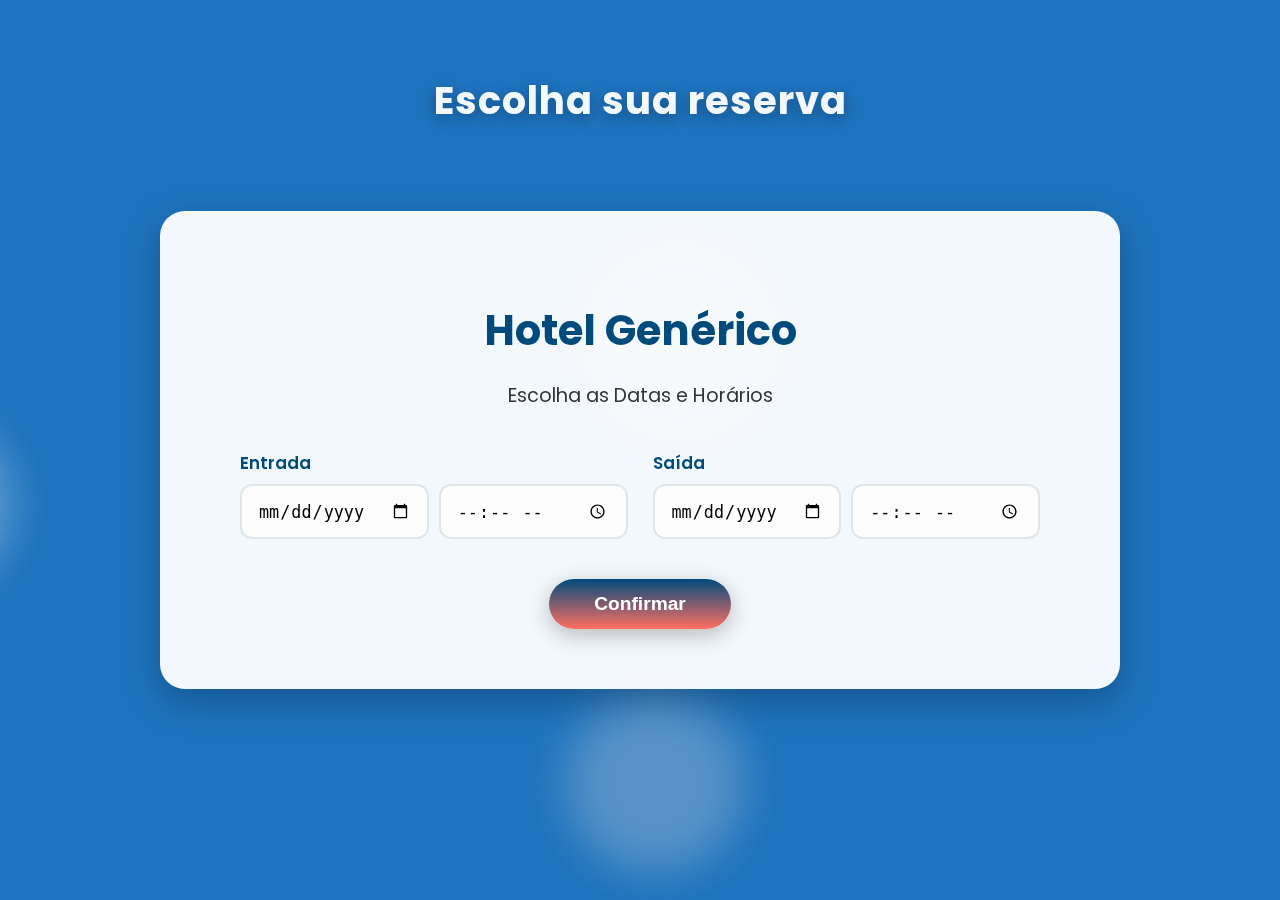
<file: datetime.html>
<!DOCTYPE html>
<html lang="pt-BR">
<head>
  <meta charset="UTF-8">
  <meta name="viewport" content="width=device-width, initial-scale=1.0">
  <title>Escolha Data e Horário</title>
  <link rel="stylesheet" href="datetime.css">
  <link href="https://fonts.googleapis.com/css2?family=Poppins:wght@400;600;700&display=swap" rel="stylesheet">
</head>
<body>

  <!-- Fundo animado -->
  <div class="background">
    <span class="ball"></span>
    <span class="ball"></span>
    <span class="ball"></span>
    <span class="ball"></span>
    <span class="ball"></span>
    <span class="ball"></span>
  </div>

  <!-- Título flutuante -->
  <header class="floating-header">
    <h2>Escolha sua reserva</h2>
  </header>

  <!-- Conteúdo principal -->
  <main class="reserva-container">
    <div class="reserva-card">
      <h1>Hotel Genérico</h1>
      <p class="subtitle">Escolha as Datas e Horários</p>

      <form class="reserva-form" id="reservaForm">
        <div class="form-section">
          <div class="form-group">
            <label>Entrada</label>
            <div class="input-row">
              <input type="date" id="entradaData" required>
              <input type="time" id="entradaHora" required>
            </div>
          </div>

          <div class="form-group">
            <label>Saída</label>
            <div class="input-row">
              <input type="date" id="saidaData" required>
              <input type="time" id="saidaHora" required>
            </div>
          </div>
        </div>

        <button type="submit" class="confirm-btn">Confirmar</button>
      </form>

      <div id="mensagem" class="mensagem"></div>
    </div>
  </main>

  <script src="datetime.js">
  </script>
</body>
</html>
</file>
<file: datetime.css>
:root {
      --blue-main: #1E73BE;     /* Azul de fundo principal */
      --blue-dark: #004A7C;
      --accent: #FF6F61;
      --white: #ffffff;
      --shadow: rgba(0,0,0,0.25);
    }

    /* ===== Fundo animado ===== */
    @keyframes move {
      100% { transform: translate3d(0, 0, 1px) rotate(360deg); }
    }

    .background {
      position: fixed;
      width: 100vw;
      height: 100vh;
      top: 0;
      left: 0;
      background: var(--blue-main);
      overflow: hidden;
      z-index: -1;
    }

    .ball {
      position: absolute;
      width: 20vmin;
      height: 20vmin;
      border-radius: 50%;
      backface-visibility: hidden;
      animation: move linear infinite;
      opacity: 0.3;
    }

    /* As bolhas agora são brancas e cinzas */
    .ball:nth-child(odd) {
      color: #ffffff;
    }
    .ball:nth-child(even) {
      color: #dcdcdc;
    }

    .ball:nth-child(1) { top: 77%; left: 88%; animation-duration: 40s; transform-origin: 16vw -2vh; box-shadow: 40vmin 0 5vmin currentColor; }
    .ball:nth-child(2) { top: 42%; left: 2%; animation-duration: 53s; transform-origin: -19vw 21vh; box-shadow: -40vmin 0 5vmin currentColor; }
    .ball:nth-child(3) { top: 28%; left: 18%; animation-duration: 49s; transform-origin: -22vw 3vh; box-shadow: 40vmin 0 5vmin currentColor; }
    .ball:nth-child(4) { top: 50%; left: 79%; animation-duration: 26s; transform-origin: -17vw -6vh; box-shadow: 40vmin 0 5vmin currentColor; }
    .ball:nth-child(5) { top: 46%; left: 15%; animation-duration: 36s; transform-origin: 4vw 0vh; box-shadow: -40vmin 0 5vmin currentColor; }
    .ball:nth-child(6) { top: 77%; left: 16%; animation-duration: 31s; transform-origin: 18vw 4vh; box-shadow: 40vmin 0 5vmin currentColor; }

    /* ===== Cabeçalho flutuante ===== */
    .floating-header {
      position: fixed;
      top: 40px;
      width: 100%;
      text-align: center;
      animation: slideDown 1.2s ease forwards;
      z-index: 2;
    }

    .floating-header h2 {
      color: var(--white);
      font-size: 2.4rem;
      font-weight: 700;
      text-shadow: 0 4px 15px rgba(0, 0, 0, 0.35);
      letter-spacing: 1px;
      opacity: 0.95;
    }

    @keyframes slideDown {
      from { transform: translateY(-50px); opacity: 0; }
      to { transform: translateY(0); opacity: 1; }
    }

    /* ===== Corpo e conteúdo principal ===== */
    body {
      font-family: 'Poppins', sans-serif;
      margin: 0;
      display: flex;
      align-items: center;
      justify-content: center;
      min-height: 100vh;
    }

    .reserva-container {
      display: flex;
      justify-content: center;
      align-items: center;
      width: 100%;
    }

    .reserva-card {
      background: rgba(255, 255, 255, 0.95);
      border-radius: 25px;
      padding: 60px 80px;
      width: 85%;
      max-width: 800px;
      box-shadow: 0 12px 35px var(--shadow);
      text-align: center;
      animation: fadeIn 0.8s ease;
      backdrop-filter: blur(10px);
      z-index: 1;
    }

    h1 {
      font-size: 2.6rem;
      color: var(--blue-dark);
      margin-bottom: 10px;
    }

    .subtitle {
      font-size: 1.2rem;
      color: #333;
      margin-bottom: 40px;
    }

    .reserva-form {
      display: flex;
      flex-direction: column;
      gap: 40px;
    }

    .form-section {
      display: flex;
      justify-content: space-between;
      gap: 25px;
      flex-wrap: wrap;
    }

    .form-group {
      flex: 1;
      min-width: 260px;
    }

    .form-group label {
      display: block;
      font-weight: 600;
      color: var(--blue-dark);
      margin-bottom: 8px;
      text-align: left;
      font-size: 1.05rem;
    }

    .input-row {
      display: flex;
      gap: 10px;
    }

    input[type="date"],
    input[type="time"] {
      flex: 1;
      padding: 14px 16px;
      border: 2px solid #dfe6e9;
      border-radius: 12px;
      font-size: 1.05rem;
      background: #fdfdfd;
      transition: all 0.25s ease;
    }

    input:focus {
      outline: none;
      border-color: var(--blue-dark);
      box-shadow: 0 0 10px rgba(0, 109, 91, 0.3);
      background: #fff;
    }

    .confirm-btn {
      background: linear-gradient(180deg, var(--blue-dark), var(--accent));
      color: var(--white);
      font-weight: 600;
      border: none;
      border-radius: 50px;
      padding: 14px 45px;
      font-size: 1.2rem;
      cursor: pointer;
      align-self: center;
      transition: all 0.3s ease;
      box-shadow: 0 6px 22px rgba(0, 0, 0, 0.25);
    }

    .confirm-btn:hover {
      transform: scale(1.08);
      box-shadow: 0 10px 28px rgba(0, 0, 0, 0.3);
    }

    @keyframes fadeIn {
      from { opacity: 0; transform: translateY(15px); }
      to { opacity: 1; transform: translateY(0); }
    }

    @media (max-width: 600px) {
      .reserva-card { padding: 40px 25px; }
      .form-section { flex-direction: column; }
      .form-group { min-width: 100%; }
      .floating-header h2 { font-size: 1.8rem; }
    }
</file>
